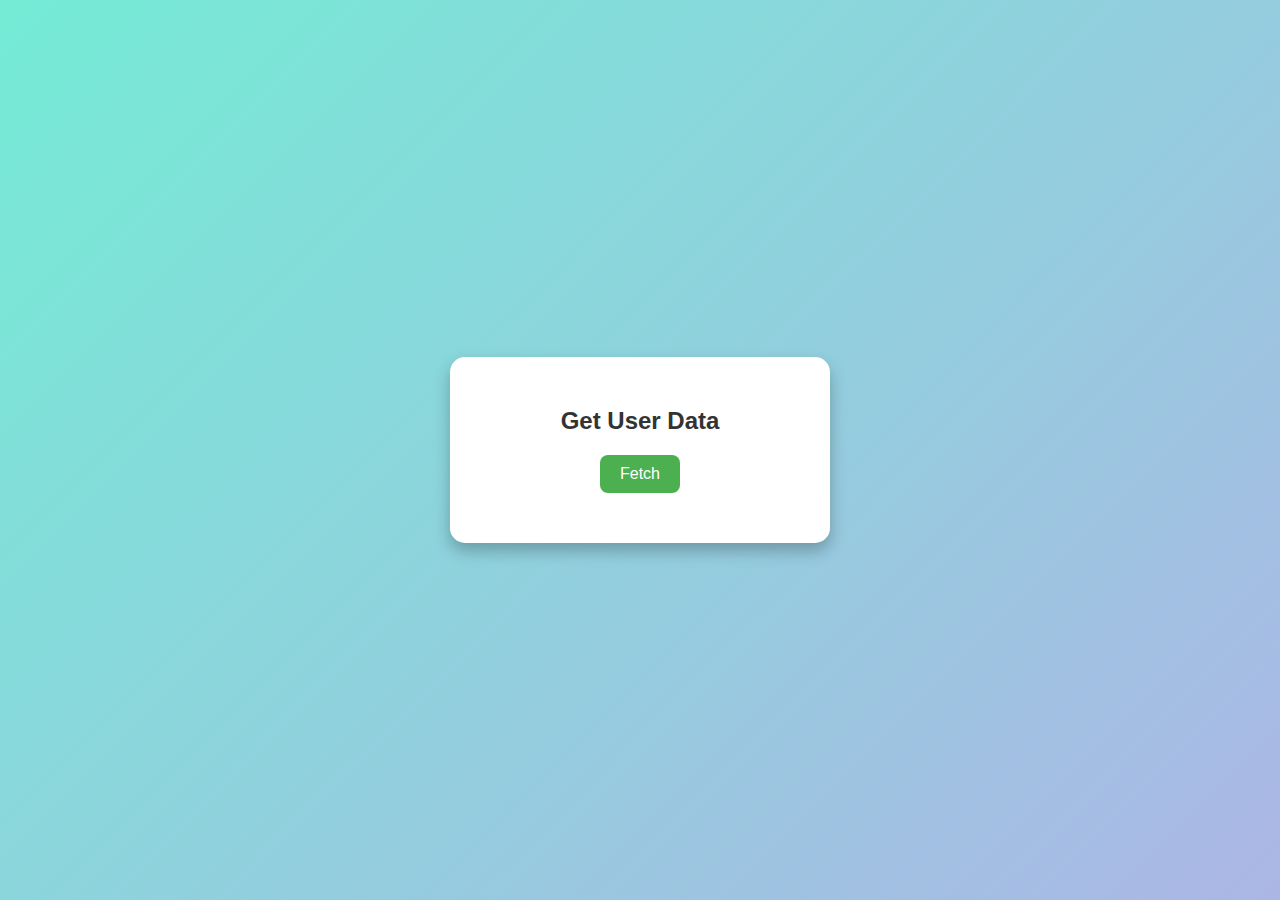
<file: EXP_07/index.html>
<!DOCTYPE html>
<html lang="en">
<head>
    <meta charset="UTF-8">
    <title>AJAX Fetch</title>
    <script src="https://code.jquery.com/jquery-3.6.0.min.js"></script>

    <!-- CSS Styling -->
    <style>
        body {
            margin: 0;
            padding: 0;
            height: 100vh;
            display: flex;
            align-items: center;
            justify-content: center;
            font-family: 'Segoe UI', Tahoma, Geneva, Verdana, sans-serif;
            background: linear-gradient(135deg, #74ebd5 0%, #ACB6E5 100%);
        }

        .container {
            background: white;
            padding: 30px 40px;
            border-radius: 15px;
            box-shadow: 0 8px 16px rgba(0, 0, 0, 0.25);
            text-align: center;
            width: 300px;
        }

        h2 {
            margin-bottom: 20px;
            color: #333;
        }

        #fetchDataBtn {
            background-color: #4CAF50;
            color: white;
            padding: 10px 20px;
            border: none;
            border-radius: 8px;
            cursor: pointer;
            font-size: 16px;
            transition: background 0.3s ease;
        }

        #fetchDataBtn:hover {
            background-color: #45a049;
        }

        #result {
            margin-top: 20px;
            text-align: left;
        }

        #result ul {
            padding: 0;
            list-style-type: none;
        }

        #result li {
            background: #f1f1f1;
            padding: 8px 10px;
            margin-bottom: 8px;
            border-radius: 5px;
        }

        #result p {
            color: red;
            font-weight: bold;
        }
    </style>
</head>
<body>

    <div class="container">
        <h2>Get User Data</h2>
        <button id="fetchDataBtn">Fetch</button>
        <div id="result"></div>
    </div>

    <script>
        $(document).ready(function () {
            $("#fetchDataBtn").click(function () {
                $.ajax({
                    url: "user.php",
                    type: "GET",
                    dataType: "json",
                    success: function (data) {
                        let output = "<ul>";
                        data.forEach(user => {
                            output += `<li>${user.name} - ${user.email}</li>`;
                        });
                        output += "</ul>";
                        $("#result").html(output);
                    },
                    error: function (xhr, status, error) {
                        console.error("Error:", xhr.status, error);
                        $("#result").html("<p>Failed to fetch data</p>");
                    }
                });
            });
        });
    </script>

</body>
</html>
</file>
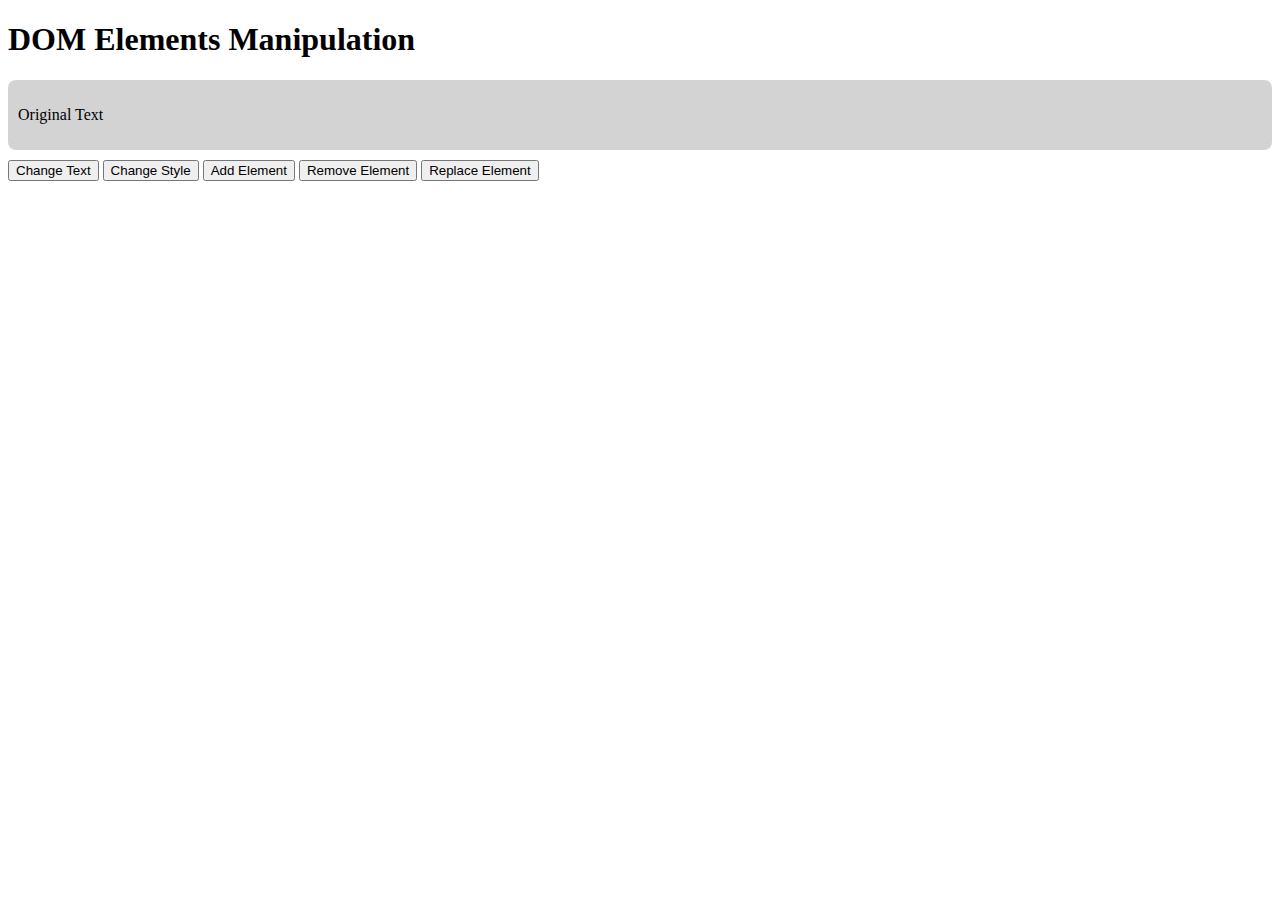
<file: EXP_14/index.html>
<!DOCTYPE html>
<html lang="en">
  <head>
    <meta charset="UTF-8" />
    <title>Full DOM Manipulation</title>
    <style>
      .box {
        padding: 10px;
        margin: 10px 0;
        background-color: lightgray;
        border-radius: 8px;
      }
    </style>
  </head>
  <body>
    <h1>DOM Elements Manipulation</h1>

    <div id="container" class="box">
      <p id="text">Original Text</p>
    </div>

    <button id="changeTextBtn">Change Text</button>
    <button id="changeStyleBtn">Change Style</button>
    <button id="addElementBtn">Add Element</button>
    <button id="removeElementBtn">Remove Element</button>
    <button id="replaceElementBtn">Replace Element</button>

    <script src="script.js"></script>
  </body>
</html>
</file>
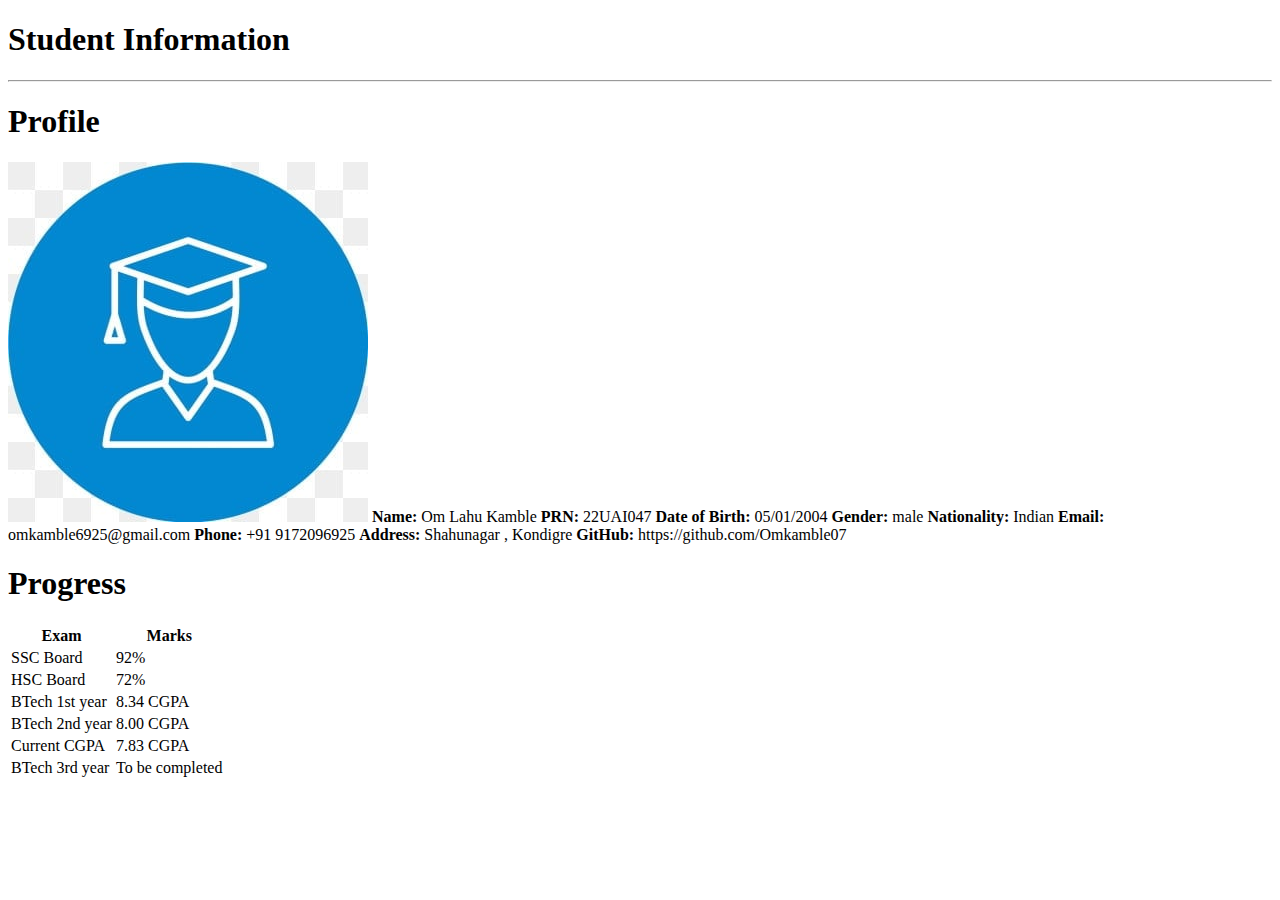
<file: EXP_01/web_page.html>
<!DOCTYPE html>
<html lang="en">

<head>
    <meta charset="UTF-8">
    <meta name="viewport" content="width=device-width, initial-scale=1.0">
    <title>EXP01_22UAI047</title>
</head>

<body>
    <div class="container">
        <h1>Student Information</h1>
        <hr>
        <div class="profile">
            <h1>Profile</h1>
            <img src="logo.png" alt="Profile Picture">
            <label><b> Name:  </b> Om Lahu Kamble </label>
            <label><b> PRN:   </b>  22UAI047 </label>
            <label><b> Date of Birth:   </b>  05/01/2004 </label>
            <label><b> Gender:   </b>  male </label>
            <label><b> Nationality:   </b>  Indian </label>
            <label><b> Email:   </b>  omkamble6925@gmail.com</label>
            <label><b> Phone:   </b>  +91 9172096925 </label>
            <label><b> Address:   </b>  Shahunagar , Kondigre </label>
            <label><b> GitHub:   </b> https://github.com/Omkamble07 </label>
        </div>

        <div class="progress">
            <h1><b>Progress</b></h1>
            <table>
                <tr>
                    <th>Exam</th>
                    <th>Marks</th>
                </tr>
                <tr>
                    <td>SSC Board</td>
                    <td>92%</td>
                </tr>
                <tr>
                    <td>HSC Board</td>
                    <td>72%</td>
                </tr>
                <tr>
                    <td>BTech 1st year</td>
                    <td> 8.34 CGPA</td>
                </tr>
                <tr>
                    <td>BTech 2nd year</td>
                    <td> 8.00 CGPA</td>
                </tr>
                <tr>
                    <td>Current CGPA</td>
                    <td> 7.83 CGPA</td>
                </tr>
                <tr>
                    <td>BTech 3rd year</td>
                    <td>To be completed</td>
                </tr>
            </table>
        </div>
    </div>
</body>
</html>
</file>
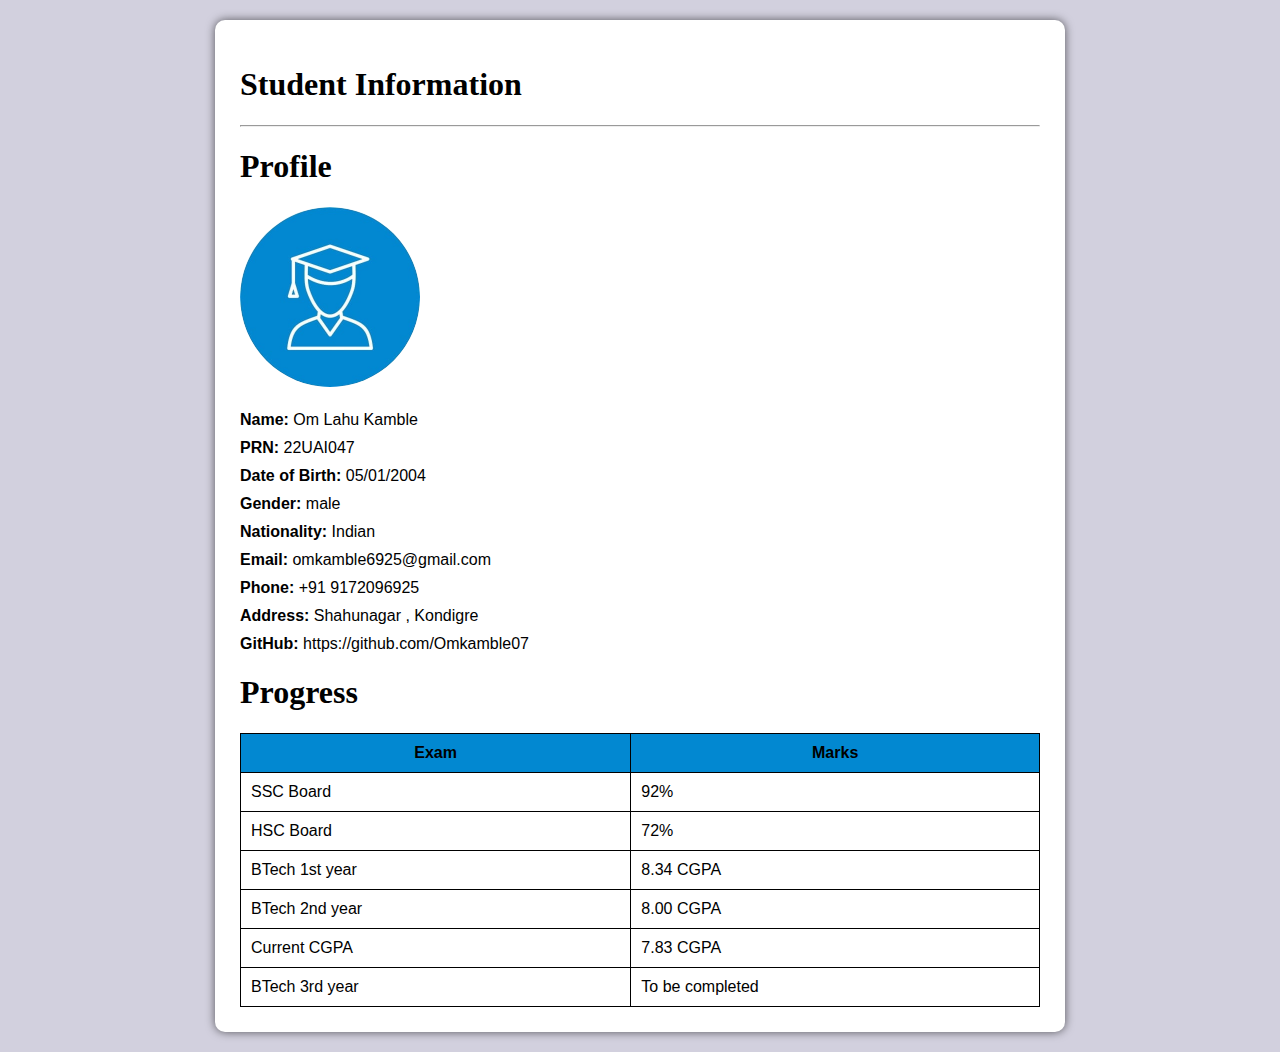
<file: EXP_02/web_page.html>
<!DOCTYPE html>
<html lang="en">

<head>
    <meta charset="UTF-8">
    <meta name="viewport" content="width=device-width, initial-scale=1.0">
    <title>EXP02_22UAI047</title>
    <link rel="stylesheet" href="web_page.css">
</head>

<body>
    <div class="container">
        <h1>Student Information</h1>
        <hr>
        <div class="profile">
            <h1>Profile</h1>
            <img src="logo.png" alt="Profile Picture">
            <label><b> Name:  </b> Om Lahu Kamble </label>
            <label><b> PRN:   </b>  22UAI047 </label>
            <label><b> Date of Birth:   </b>  05/01/2004 </label>
            <label><b> Gender:   </b>  male </label>
            <label><b> Nationality:   </b>  Indian </label>
            <label><b> Email:   </b>  omkamble6925@gmail.com</label>
            <label><b> Phone:   </b>  +91 9172096925 </label>
            <label><b> Address:   </b>  Shahunagar , Kondigre </label>
            <label><b> GitHub:   </b> https://github.com/Omkamble07 </label>
        </div>

        <div class="progress">
            <h1><b>Progress</b></h1>
            <table>
                <tr>
                    <th>Exam</th>
                    <th>Marks</th>
                </tr>
                <tr>
                    <td>SSC Board</td>
                    <td>92%</td>
                </tr>
                <tr>
                    <td>HSC Board</td>
                    <td>72%</td>
                </tr>
                <tr>
                    <td>BTech 1st year</td>
                    <td> 8.34 CGPA</td>
                </tr>
                <tr>
                    <td>BTech 2nd year</td>
                    <td> 8.00 CGPA</td>
                </tr>
                <tr>
                    <td>Current CGPA</td>
                    <td> 7.83 CGPA</td>
                </tr>
                <tr>
                    <td>BTech 3rd year</td>
                    <td>To be completed</td>
                </tr>
            </table>
        </div>
    </div>
</body>
</html>
</file>
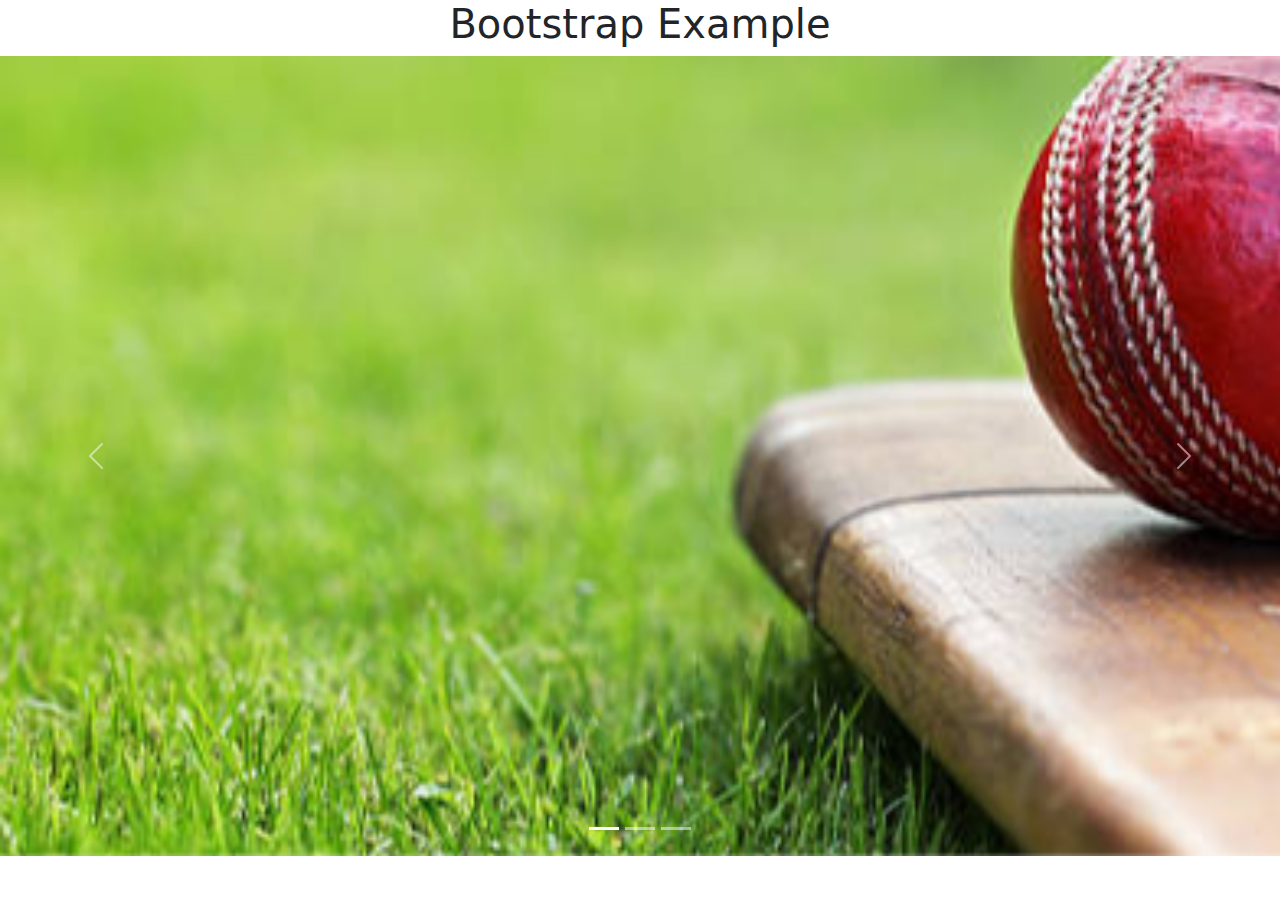
<file: EXP_04/exp_04.html>
<!DOCTYPE html>
<html lang="en">
<head>
    <meta charset="UTF-8">
    <meta name="viewport" content="width=device-width, initial-scale=1.0">
    <title>Bootstrap Carousel Example</title>
    
    <link href="https://cdn.jsdelivr.net/npm/bootstrap@5.1.3/dist/css/bootstrap.min.css" rel="stylesheet">
    <script src="https://cdn.jsdelivr.net/npm/bootstrap@5.1.3/dist/js/bootstrap.bundle.min.js"></script>
    
    <style>
        .carousel-item img {
            width: 2000px;
            height: 800px;
            object-fit: cover;   
        }
        #First {
            text-align: center;
        }
    </style>
</head>

<body>
    <h1 id="First">Bootstrap Example</h1>
    <div id="demo" class="carousel slide" data-bs-ride="carousel">
        
        <div class="carousel-indicators">
            <button type="button" data-bs-target="#demo" data-bs-slide-to="0" class="active"></button>
            <button type="button" data-bs-target="#demo" data-bs-slide-to="1"></button>
            <button type="button" data-bs-target="#demo" data-bs-slide-to="2"></button>
        </div>
        
        <div class="carousel-inner">
            <div class="carousel-item active" >
                <img src="5.jpg" alt="Los Angeles" class="d-block">
            </div>
            <div class="carousel-item">
                <img src="3.jpg" alt="Chicago" class="d-block">
            </div>
            <div class="carousel-item">
                <img src="4.jpg" alt="New York" class="d-block">
            </div>
        </div>
        
        <button class="carousel-control-prev" type="button" data-bs-target="#demo" data-bs-slide="prev">
          <span class="carousel-control-prev-icon"></span>
        </button>
        <button class="carousel-control-next" type="button" data-bs-target="#demo" data-bs-slide="next">
          <span class="carousel-control-next-icon"></span>
        </button>
    </div>
</body>
</html>
</file>
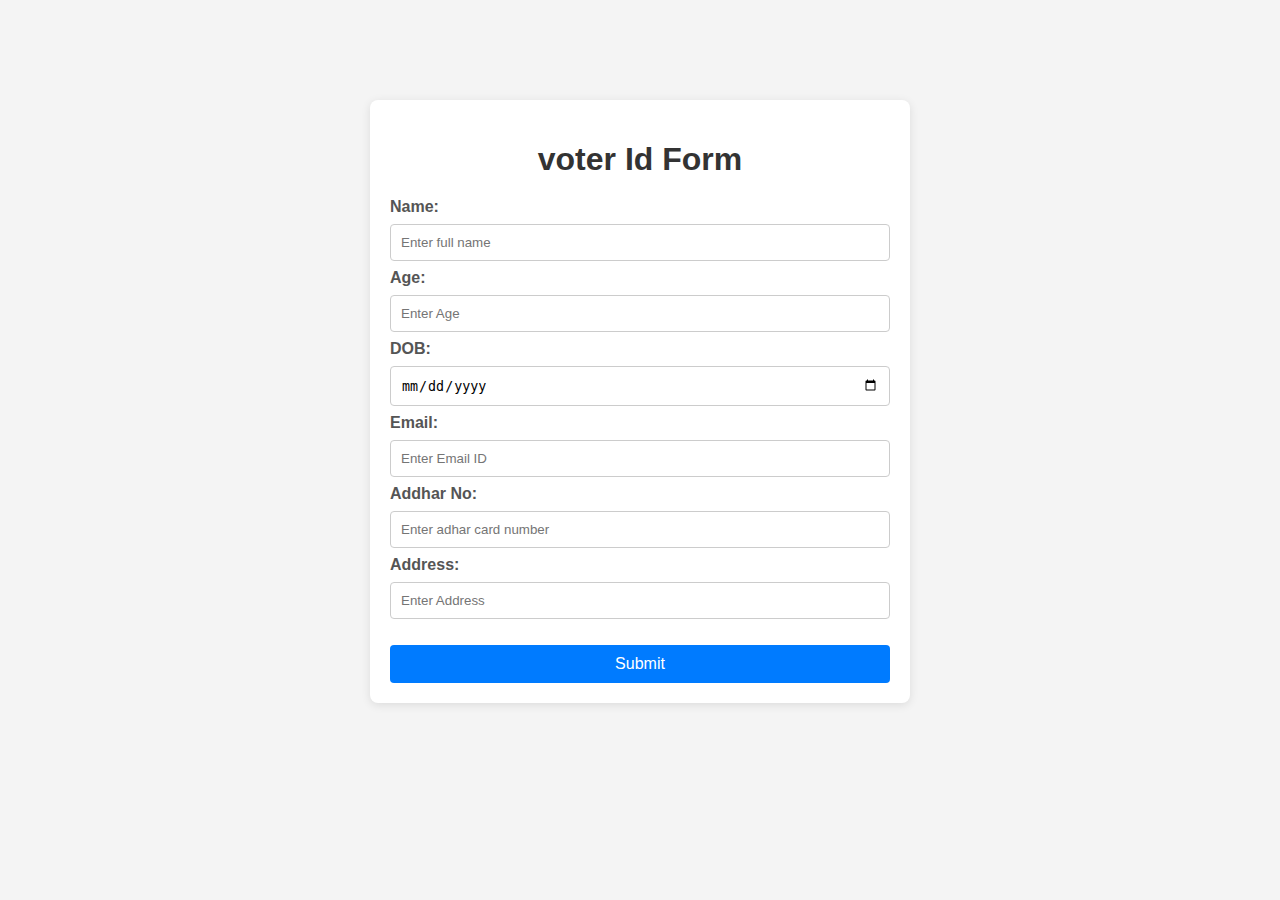
<file: EXP_06/EXP_06.html>
<!DOCTYPE html>
<html lang="en">

<head>
    <meta charset="UTF-8">
    <meta name="viewport" content="width=device-width, initial-scale=1.0">
    <title>Voter Id</title>
    <link rel="stylesheet" href="exp_06.css">
</head>

<body>
    <div class="container">
        <form>
            <H1>voter Id Form</H1>
            <label for="name"><b>Name:</b></label><br>
            <input type="text" id="name" placeholder="Enter full name"><br>
            <label for="age"><b>Age:</b></label><br>
            <input type="number" id="age" placeholder="Enter Age"><br>
            <label for="dob"><b>DOB:</b></label><br>
            <input type="date" id="dob" placeholder="date"><br>
            <label for="email"><b>Email:</b></label><br>
            <input type="email" id="email" placeholder="Enter Email ID"><br>
            <label for="addhar_no"><b>Addhar No:</b></label><br>
            <input type="text" id="addhar_no" placeholder="Enter adhar card number"><br>
            <label for="address"><b>Address:</b></label><br>
            <input type="text" id="address" placeholder="Enter Address"><br><br>
            <button type="submit" class="submit">Submit</button>


        </form>
    </div>
</body>

<script type="module" src="exp_06.js"></script>

</html>
</file>
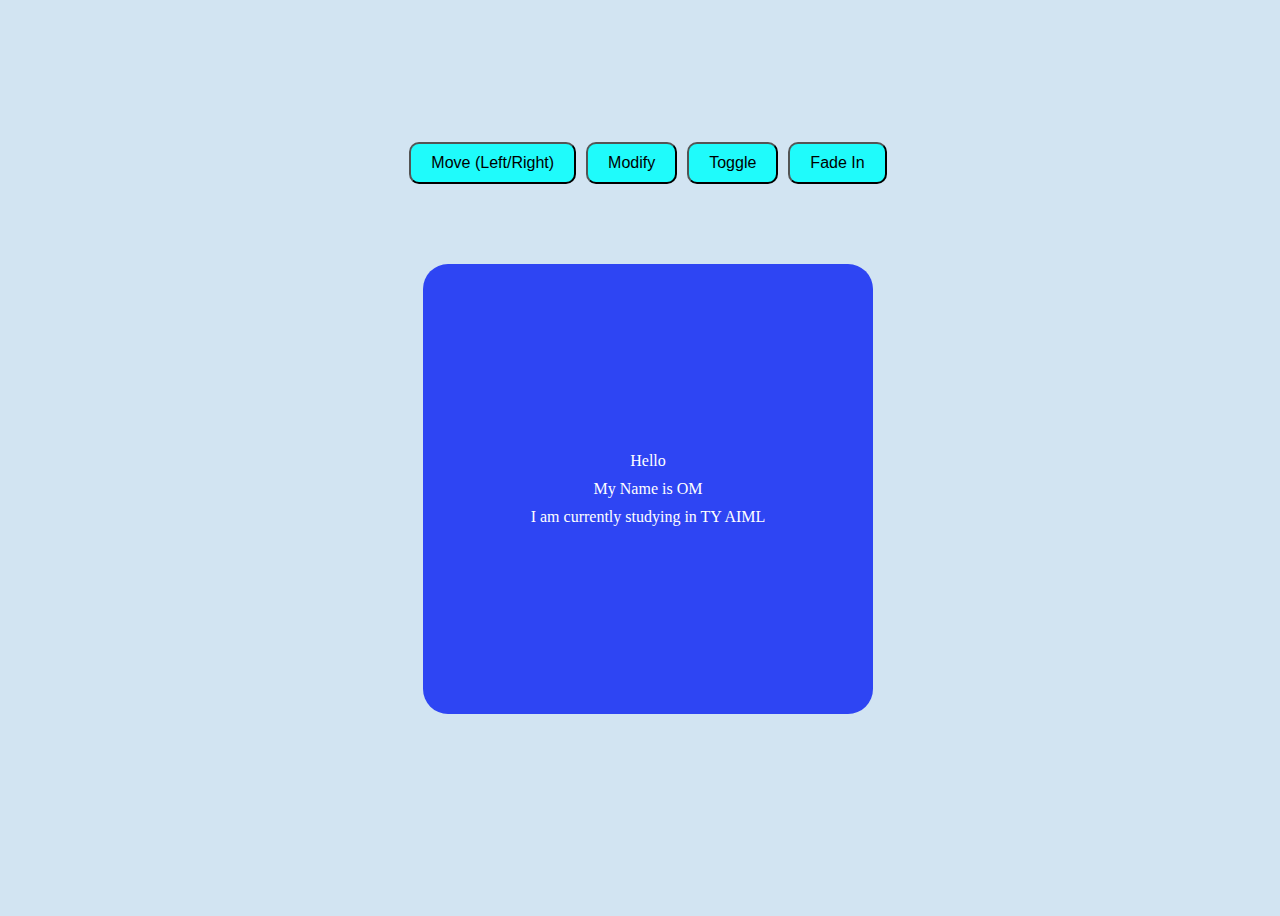
<file: EXP_08/exp08_22UAI047.html>
<!DOCTYPE html>
<html lang="en">

<head>
    <meta charset="UTF-8">
    <meta name="viewport" content="width=device-width, initial-scale=1.0">
    <title>Animation_Using_JQuery</title>
    <style>
        body {
            background-color: rgb(210, 228, 242);
            display: flex;
            justify-content: center;
            align-items: center;
            height: 100vh;
            width: 100vw;
            flex-direction: column;
        }

        .block {
            height: 50vh;
            width: 50vh;
            background-color: rgb(46, 69, 243);
            color: white;
            margin-top: 20px;
            display: flex;
            flex-direction: column;
            justify-content: center;
            align-items: center;
            position: relative;
            border-radius: 25px;
        }

        .block p {
            margin: 5px 0;
        }

        .button {
            display: flex;
            justify-content: center;
            gap: 10px;
            position: relative;
            top: -60px;
        }

        .button button {
            background-color: rgb(31, 251, 251);
            color: black;
            padding: 10px 20px;
            font-size: 16px;
            cursor: pointer;
            border-radius: 10px;
        }

        .button button:hover{
            background-color: rgb(57, 62, 79);
            color: aliceblue;
        }
    </style>
    <script src="https://code.jquery.com/jquery-3.6.0.min.js"></script>
</head>

<body>
    <div class="button">
        <button class="btn1">Move (Left/Right)</button>
        <button class="btn2">Modify</button>
        <button class="btn3">Toggle</button>
        <button class="btn4">Fade In</button>
    </div>

    <div class="block">
        <p>Hello</p>
        <p>My Name is OM</p>
        <p>I am currently studying in TY AIML</p>
    </div>

    <script>
        $(document).ready(function () {

            $(".btn1").click(function () {
                $(".block").animate({ left: "+=50px" }, 500)
                    .animate({ left: "-=50px" }, 500);
            });

            $(".btn2").click(function () {
                $(".block").css("background-color",
                    $(".block").css("background-color") === "rgb(0, 0, 0)" ? "rgb(46, 69, 243)" : "black"
                );
            });



            $(".btn3").click(function () {
                $(".block p").slideToggle(500);
            });

            $(".btn4").click(function () {
                $(".block p").hide();
                $(".block p").each(function (index) {
                    $(this).delay(500 * index).fadeIn(500);
                });
            });
        });
    </script>
</body>

</html>
</file>
<file: EXP_02/web_page.css>
body {
    font-family: Arial, sans-serif;
    background-color: #d2d0de;
    margin: 0;
    padding: 0;
    /* background-image: url('backgroung.jpg'); */
    background-size: cover;
    /* background-repeat: no-repeat; */
}
.container {
    max-width: 800px;
    margin: 20px auto;
    padding: 25px;
    border-radius: 10px;
    box-shadow: 0 0 10px rgba(0, 0, 0, 0.6);
    /* background-image: url('backgroung.jpg'); */
    background-size: cover;
    background-repeat: no-repeat;
    background-color: white
}
h1,
h2 {
    color: black;
    font-family: 'Times New Roman';
}
img {
    width: 180px;
    height: 180px;
    border-radius: 50%;
    margin-bottom: 20px;
}
label {
    /* font-weight: bold; */
    color: black;
    display: block;
    margin-bottom: 10px;
    color: black;
}
p {
    color: #666;
}
table {
    width: 100%;
    border-collapse: collapse;
}
th,
td {
    padding: 10px;
}
th {
    background-color: #0288D1;
    font-weight: bold;
}
tr:nth-child(even) {
    background-color: #ffffff;
}

tr,th,td{
    border: 1px solid black;
}
</file>
<file: EXP_06/exp_06.css>
/* exp_06.css */

body {
    font-family: Arial, sans-serif;
    background-color: #f4f4f4;
    margin: 0;
    padding: 0;
}

.container {
    width: 100%;
    max-width: 500px;
    margin: 50px auto;
    padding: 20px;
    background-color: #ffffff;
    border-radius: 8px;
    box-shadow: 0 2px 10px rgba(0, 0, 0, 0.1);
    margin-top: 100px;
}

h1 {
    text-align: center;
    color: #333;
    margin-bottom: 20px;
}

label {
    font-weight: bold;
    color: #555;
}

input[type="text"],
input[type="number"],
input[type="date"],
input[type="email"] {
    width: 100%;
    padding: 10px;
    margin: 8px 0;
    border: 1px solid #ccc;
    border-radius: 4px;
    box-sizing: border-box;
    transition: border-color 0.3s;
}

input[type="text"]:focus,
input[type="number"]:focus,
input[type="date"]:focus,
input[type="email"]:focus {
    border-color: #007BFF;
    outline: none;
}

button.submit {
    width: 100%;
    padding: 10px;
    background-color: #007BFF;
    color: white;
    border: none;
    border-radius: 4px;
    cursor: pointer;
    font-size: 16px;
    transition: background-color 0.3s;
}

button.submit:hover {
    background-color: #0056b3;
}

@media (max-width: 600px) {
    .container {
        padding: 15px;
    }

    button.submit {
        font-size: 14px;
    }
}
</file>
